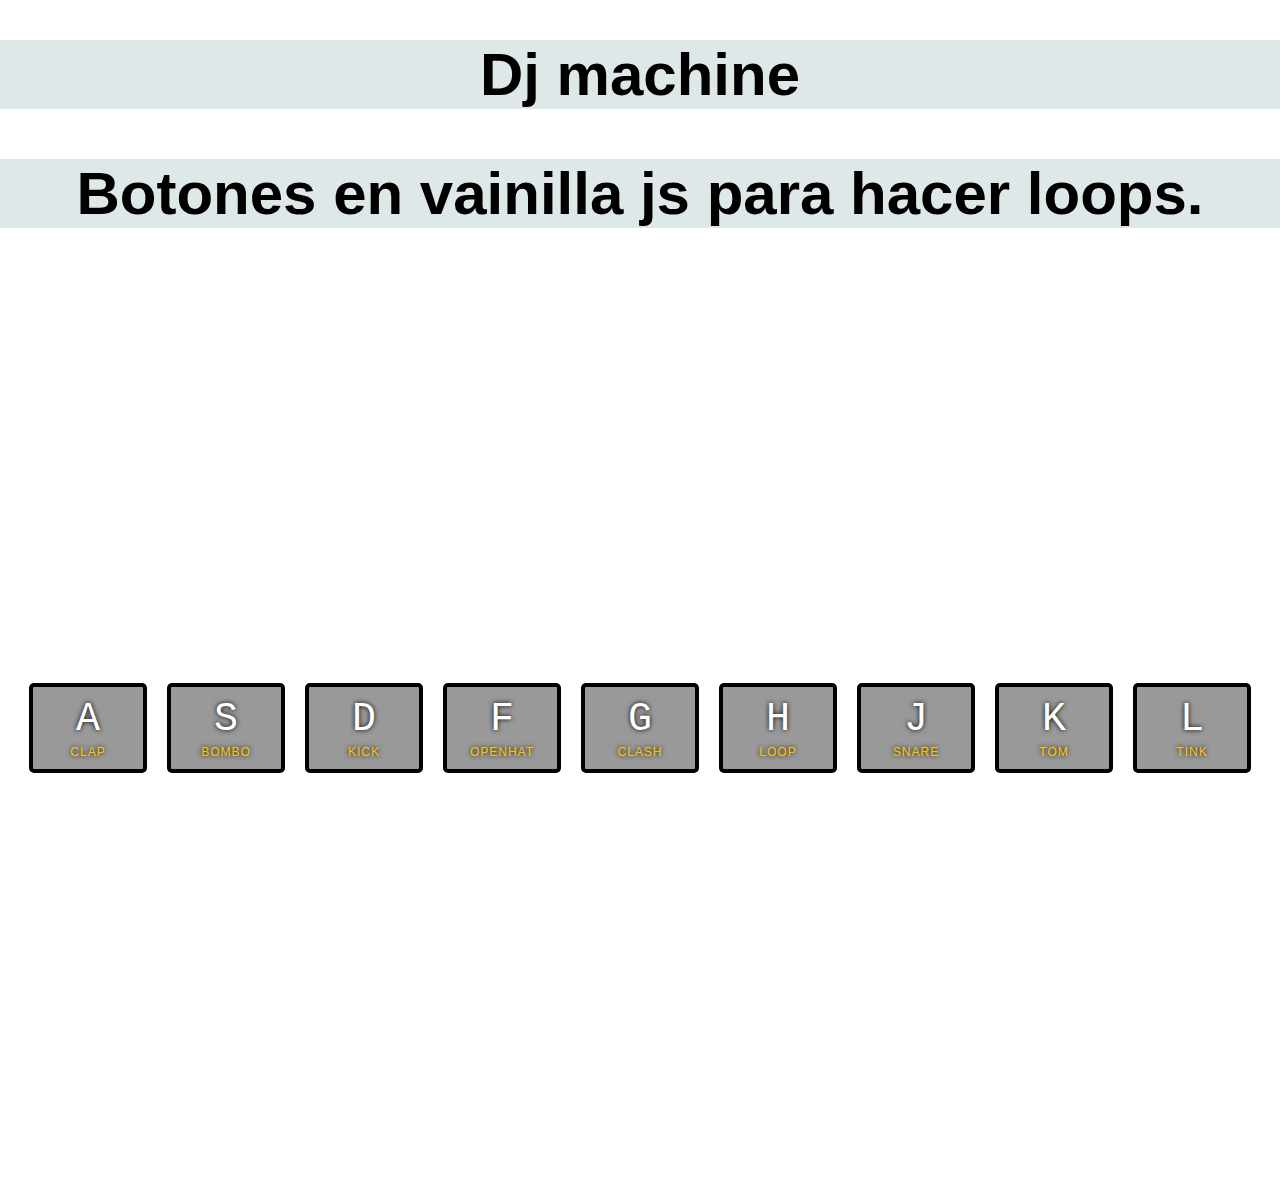
<file: index.html>
<!DOCTYPE html>
<html lang="en">

<head>
    <meta charset="UTF-8">
    <meta name="viewport" content="width=device-width, initial-scale=1.0">
    <meta http-equiv="X-UA-Compatible" content="ie=edge">
    <title>Bateria</title>
    <link rel="stylesheet" href="/css/style.css">
</head>

<body>

  <H1>Dj machine</H1>
  <h2>Botones en vainilla js para hacer loops.</h2>

        <div class="keys">
                <div data-key="65" class="key">
                  <kbd>A</kbd>
                  <span class="sound">clap</span>
                </div>
                <div data-key="83" class="key">
                  <kbd>S</kbd>
                  <span class="sound">Bombo</span>
                </div>
                <div data-key="68" class="key">
                  <kbd>D</kbd>
                  <span class="sound">kick</span>
                </div>
                <div data-key="70" class="key">
                  <kbd>F</kbd>
                  <span class="sound">openhat</span>
                </div>
                <div data-key="71" class="key">
                  <kbd>G</kbd>
                  <span class="sound">clash</span>
                </div>
                <div data-key="72" class="key">
                  <kbd>H</kbd>
                  <span class="sound">Loop</span>
                </div>
                <div data-key="74" class="key">
                  <kbd>J</kbd>
                  <span class="sound">snare</span>
                </div>
                <div data-key="75" class="key">
                  <kbd>K</kbd>
                  <span class="sound">tom</span>
                </div>
                <div data-key="76" class="key">
                  <kbd>L</kbd>
                  <span class="sound">tink</span>
                </div>
              </div>


    <audio data-key="65" src="sounds/sonido1.wav"></audio>
    <audio data-key="83" src="sounds/sonido2.wav"></audio>
    <audio data-key="68" src="sounds/sonido3.wav"></audio>
    <audio data-key="70" src="sounds/sonido4.wav"></audio>
    <audio data-key="71" src="sounds/sonido5.wav"></audio>
    <audio data-key="72" src="sounds/sonido6.wav"></audio>
    <audio data-key="74" src="sounds/sonido7.wav"></audio>
    <audio data-key="75" src="sounds/sonido8.wav"></audio>
    <audio data-key="76" src="sounds/sonido9.wav"></audio>

    <script src="/js/index.js"></script>


</body>

</html>
</file>
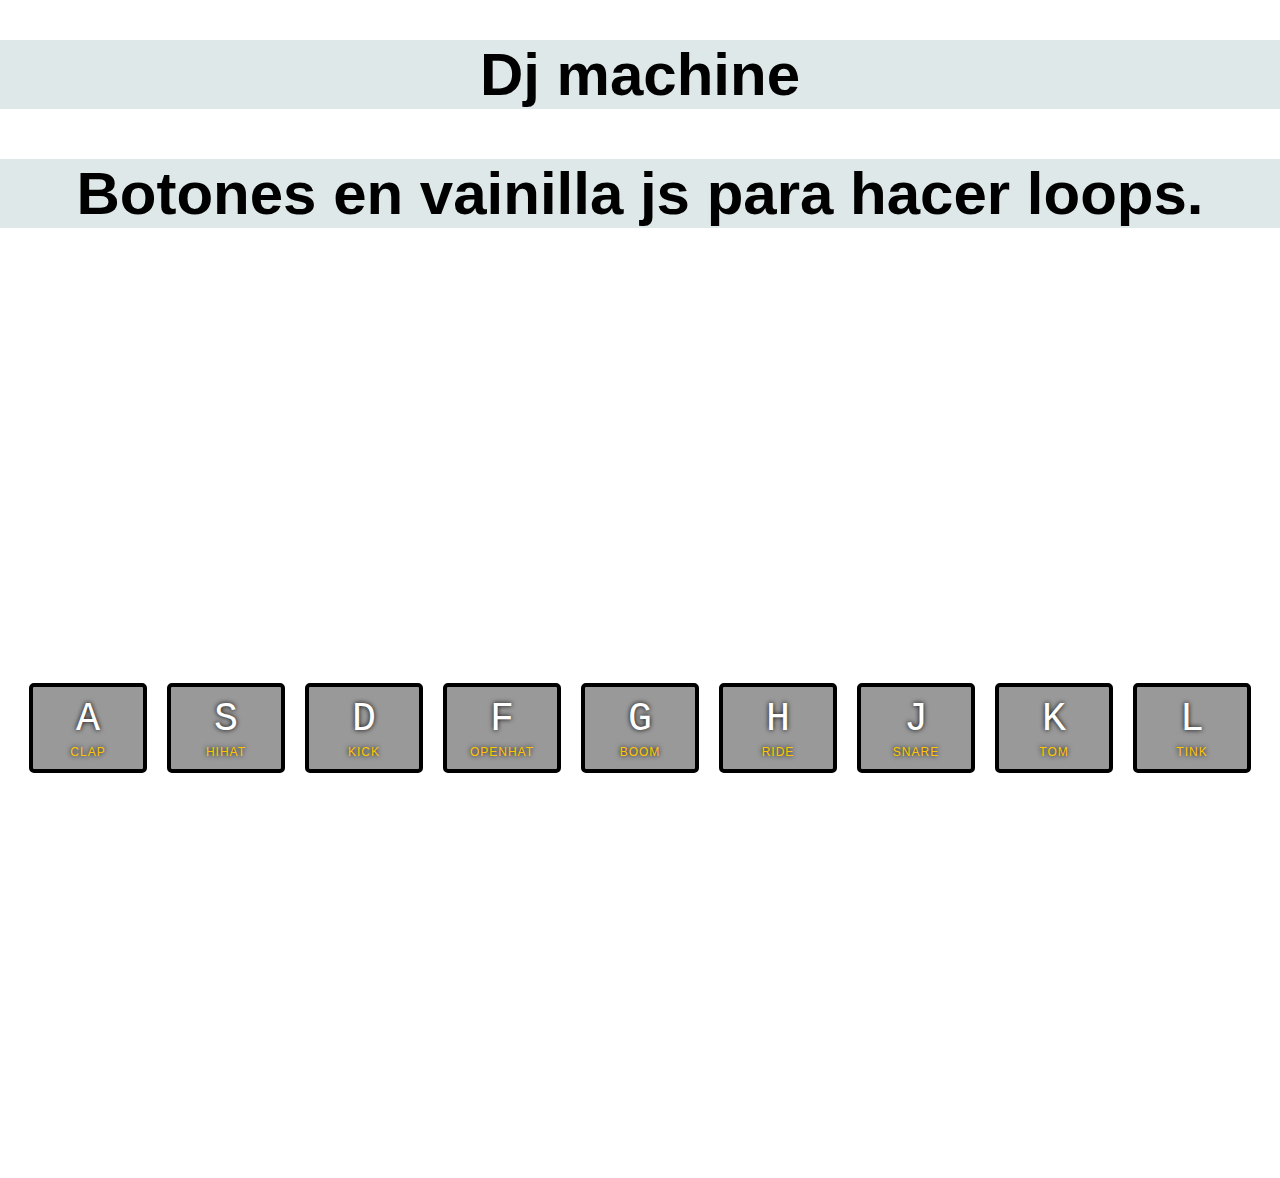
<file: bateria.html>
<!DOCTYPE html>
<html lang="en">

<head>
    <meta charset="UTF-8">
    <meta name="viewport" content="width=device-width, initial-scale=1.0">
    <meta http-equiv="X-UA-Compatible" content="ie=edge">
    <title>Bateria</title>
    <link rel="stylesheet" href="/css/style.css">
</head>

<body>

  <H1>Dj machine</H1>
  <h2>Botones en vainilla js para hacer loops.</h2>

        <div class="keys">
                <div data-key="65" class="key">
                  <kbd>A</kbd>
                  <span class="sound">clap</span>
                </div>
                <div data-key="83" class="key">
                  <kbd>S</kbd>
                  <span class="sound">hihat</span>
                </div>
                <div data-key="68" class="key">
                  <kbd>D</kbd>
                  <span class="sound">kick</span>
                </div>
                <div data-key="70" class="key">
                  <kbd>F</kbd>
                  <span class="sound">openhat</span>
                </div>
                <div data-key="71" class="key">
                  <kbd>G</kbd>
                  <span class="sound">boom</span>
                </div>
                <div data-key="72" class="key">
                  <kbd>H</kbd>
                  <span class="sound">ride</span>
                </div>
                <div data-key="74" class="key">
                  <kbd>J</kbd>
                  <span class="sound">snare</span>
                </div>
                <div data-key="75" class="key">
                  <kbd>K</kbd>
                  <span class="sound">tom</span>
                </div>
                <div data-key="76" class="key">
                  <kbd>L</kbd>
                  <span class="sound">tink</span>
                </div>
              </div>


    <audio data-key="65" src="sounds/sonido1.wav"></audio>
    <audio data-key="83" src="sounds/sonido2.wav"></audio>
    <audio data-key="68" src="sounds/sonido3.wav"></audio>
    <audio data-key="70" src="sounds/sonido4.wav"></audio>
    <audio data-key="71" src="sounds/sonido5.wav"></audio>
    <audio data-key="72" src="sounds/sonido6.wav"></audio>
    <audio data-key="74" src="sounds/sonido7.wav"></audio>
    <audio data-key="75" src="sounds/sonido8.wav"></audio>
    <audio data-key="76" src="sounds/sonido9.wav"></audio>

    <script>
    
    function removeTransition(e) {
    if (e.propertyName !== 'transform') return;
    e.target.classList.remove('playing');
  }
  function playSound(e) {
    const audio = document.querySelector(`audio[data-key="${e.keyCode}"]`);
    const key = document.querySelector(`div[data-key="${e.keyCode}"]`);
    if (!audio) return;
    key.classList.add('playing');
    audio.currentTime = 0;
    audio.play();
  }
  const keys = Array.from(document.querySelectorAll('.key'));
  keys.forEach(key => key.addEventListener('transitionend', removeTransition));
  window.addEventListener('keydown', playSound);
    
    
    
    </script>


</body>

</html>
</file>
<file: css/style.css>
html {
    font-size: 10px;
    background: url(http://i.imgur.com/b9r5sEL.jpg);
    background-size: cover;
  }
  h1,h2{
    text-align: center;
    font-size: 60px;
    color: black;
    background-color: rgba(176, 199, 199, 0.411);
  }
  body,html {
    margin: 0;
    padding: 0;
    font-family: sans-serif;
  }
  
  .keys{
    display: flex;
    flex: 1;
    min-height: 100vh;
    align-items: center;
    justify-content: center;
  }
  
  .key {
    border: .4rem solid black;
    border-radius: .5rem;
    margin: 1rem;
    font-size: 1.5rem;
    padding: 1rem .5rem;
    transition: all .07s ease;
    width: 10rem;
    text-align: center;
    color: white;
    background: rgba(0,0,0,0.4);
    text-shadow: 0 0 .5rem black;
  }
  
  .playing {
    transform: scale(1.1);
    border-color: #ffc600;
    box-shadow: 0 0 1rem #ffc600;
  }
  
  kbd {
    display: block;
    font-size: 4rem;
  }
  
  .sound {
    font-size: 1.2rem;
    text-transform: uppercase;
    letter-spacing: .1rem;
    color: #ffc600;
  }
</file>
